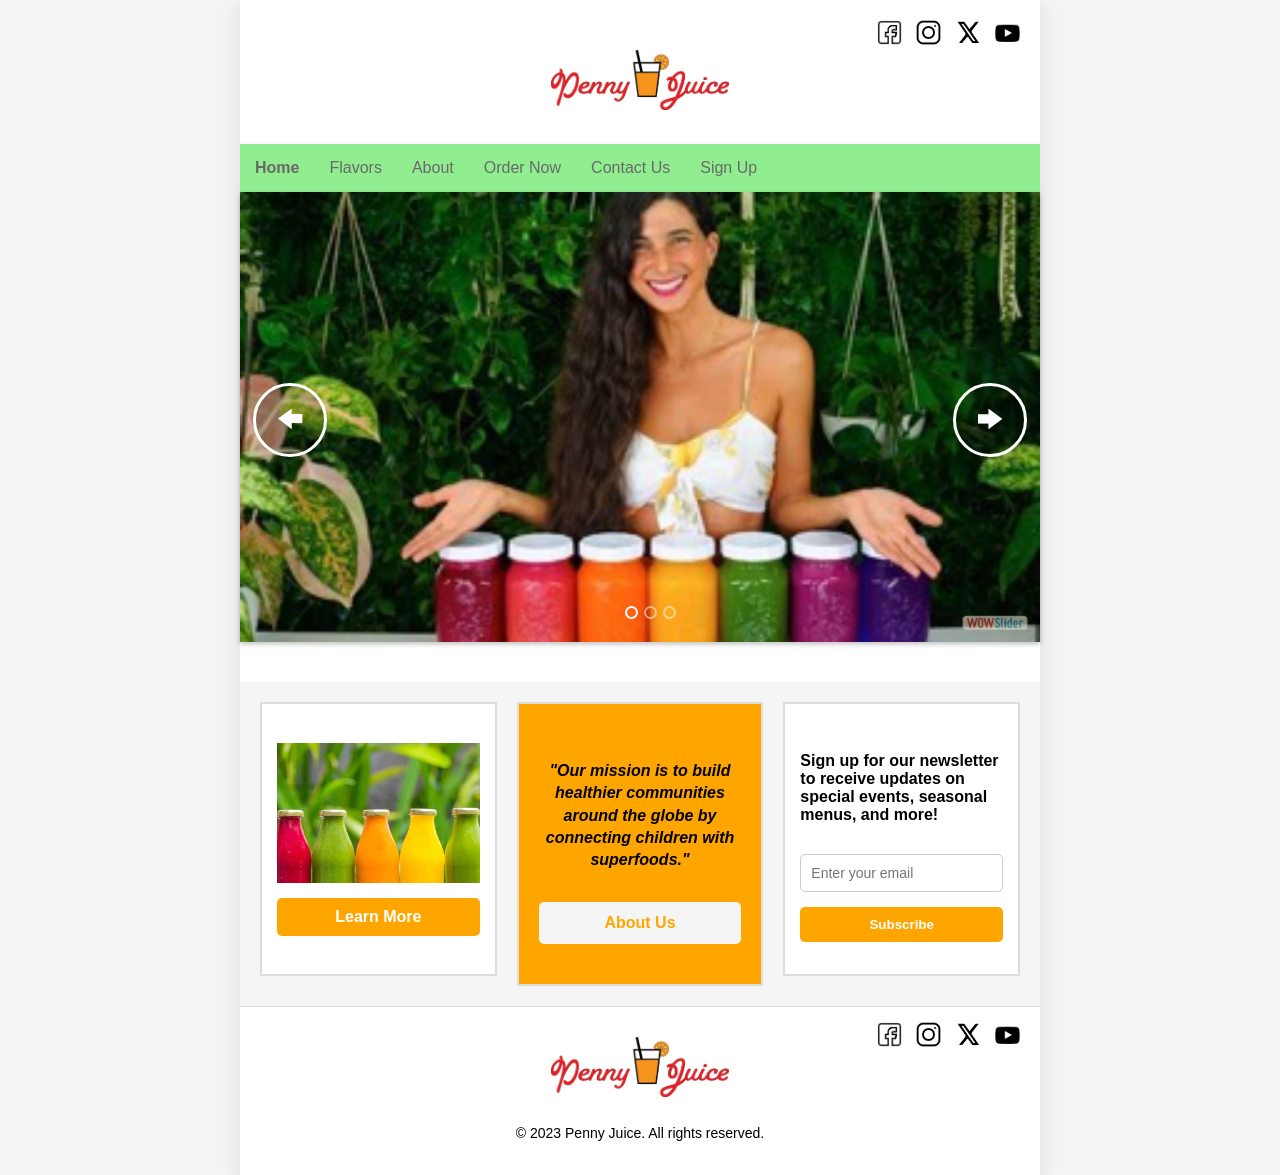
<file: index.html/index.html>
<!DOCTYPE html>
<html lang="en">

<head>
    <meta charset="UTF-8">
    <title>Penny Juice</title>
    <meta name="viewport" content="width=device-width, initial-scale=1.0">

    <!-- YOUR CSS -->
    <link rel="stylesheet" href="./CSS.css/mystyle.css">

    <!-- WOWSlider CSS -->
    <link rel="stylesheet" type="text/css" href="engine0/style.css">

    <!-- jQuery -->
    <script src="engine0/jquery.js"></script>
</head>

<body>

<div id="container">

    <div class="header">
        <img src="images/PennyJuice_Logo.jpg" class="logo">

        <div class="social-icons">
            <img src="images/social_media_icons/fb_icon.jpg">
            <img src="images/social_media_icons/ig_icon.jpg">
            <img src="images/social_media_icons/x_icon.jpg">
            <img src="images/social_media_icons/yt_icon.jpg">
        </div>
    </div>

    <div class="topnav">
        <ul>
            <li><a href="index.html"><b>Home</b></a></li>
            <li><a href="flavors.html">Flavors</a></li>
            <li><a href="about.html">About</a></li>
            <li><a href="ordernow.html">Order Now</a></li>
            <li><a href="contactus.html">Contact Us</a></li>
            <li><a href="signup.html">Sign Up</a></li>
        </ul>
    </div>

    <!-- WOW SLIDER -->
    <div id="wowslider-container0">
        <div class="ws_images">
            <ul>
                <li><img src="data0/images/employee_penny_juice_small.jpg"></li>
                <li><img src="data0/images/variousjuice_3_optimized_small.jpg"></li>
                <li><img src="data0/images/variousjuice_4_optimized_small.jpg"></li>
            </ul>
        </div>

        <div class="ws_bullets">
            <div>
                <a href="#"><span><img src="data0/tooltips/employee_penny_juice_small.jpg">1</span></a>
                <a href="#"><span><img src="data0/tooltips/variousjuice_3_optimized_small.jpg">2</span></a>
                <a href="#"><span><img src="data0/tooltips/variousjuice_4_optimized_small.jpg">3</span></a>
            </div>
        </div>

        <div class="ws_shadow"></div>
    </div>

    <!-- WOW SCRIPTS -->
    <script src="engine0/wowslider.js"></script>
    <script src="engine0/script.js"></script>

    <!-- CONTENT -->
    <div class="flex-container">

        <div class="flexitem">
            <img src="images/variousjuice_5_optimized.jpg">
            <a href="flavors.html" class="btn">Learn More</a>
        </div>

        <div class="flexitem mission-box">
            <p class="mission-text">
                "Our mission is to build healthier communities around the globe by connecting children with superfoods."
            </p>
            <a href="about.html" class="btn">About Us</a>
        </div>

        <div class="flexitem subscribe-box">
            <p class="subscribe-text">
                Sign up for our newsletter to receive updates on special events, seasonal menus, and more!
            </p>

            <input type="email" placeholder="Enter your email">
            <button class="btn">Subscribe</button>
        </div>

    </div>

    <div class="footer">
        <img src="images/PennyJuice_Logo.jpg" class="footer-logo">
        <p>&copy; 2023 Penny Juice. All rights reserved.</p>

        <div class="footer-socials">
            <img src="images/social_media_icons/fb_icon.jpg">
            <img src="images/social_media_icons/ig_icon.jpg">
            <img src="images/social_media_icons/x_icon.jpg">
            <img src="images/social_media_icons/yt_icon.jpg">
        </div>
    </div>

</div>

</body>
</html>
</file>
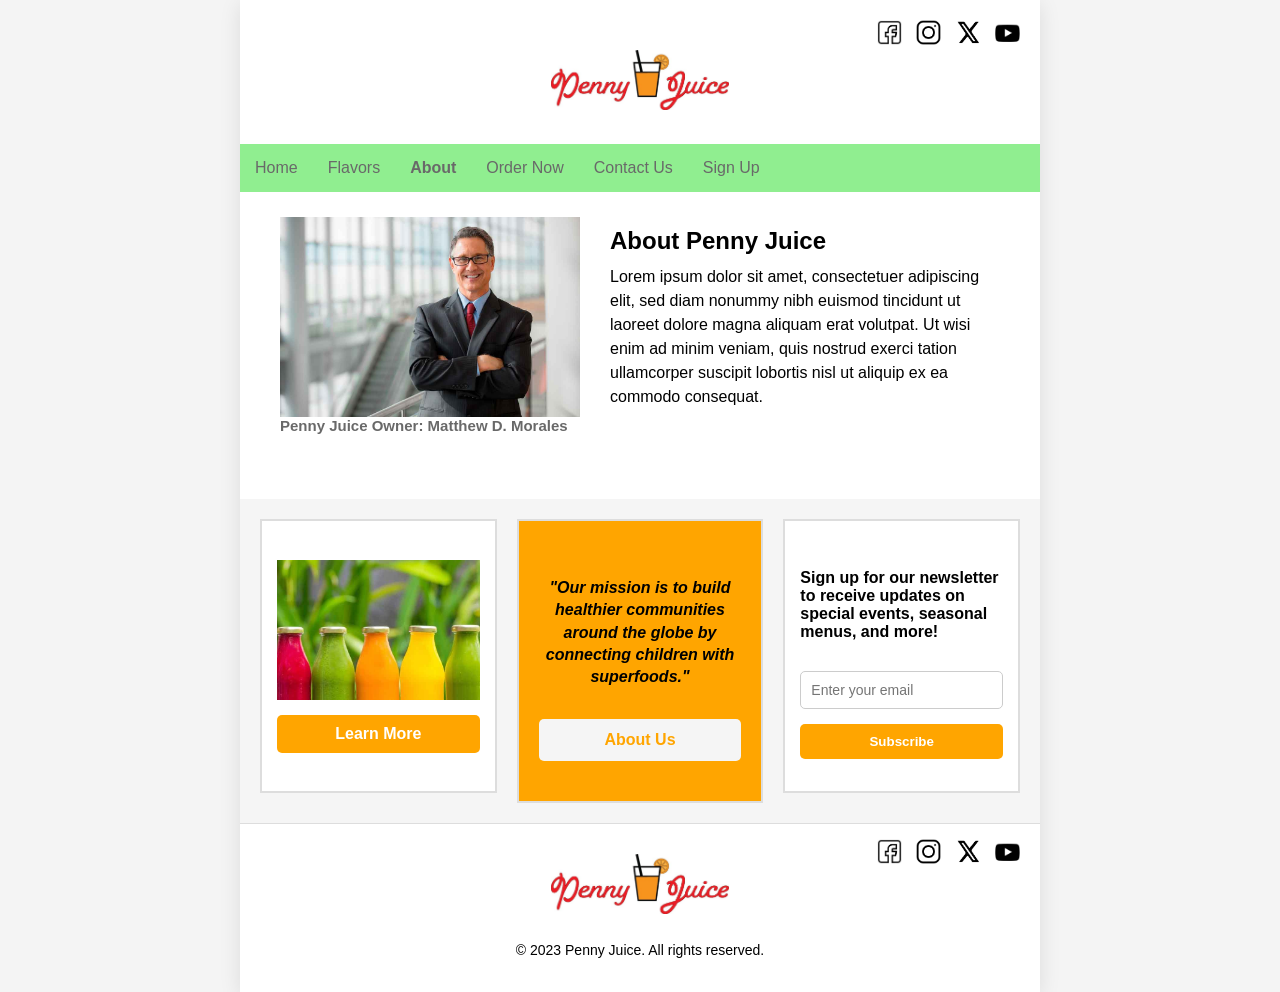
<file: index.html/about.html>
<!DOCTYPE html>
<html lang="en">

<head>
    <meta charset="UTF-8">
    <title>Penny Juice - Organic Lifestyle Website</title>
    <meta name="viewport" content="width=device-width, initial-scale=1.0">
    <link rel="stylesheet" href="./CSS.css/mystyle.css">
</head>

<body>

<div id="container">


    <div class="header">
        <img src="./images/PennyJuice_Logo.jpg" alt="Logo" class="logo">

        <div class="social-icons">
            <img src="./images/social_media_icons/fb_icon.jpg">
            <img src="./images/social_media_icons/ig_icon.jpg">
            <img src="./images/social_media_icons/x_icon.jpg">
            <img src="./images/social_media_icons/yt_icon.jpg">
        </div>
    </div>


    <div class="topnav">
        <ul>
            <li><a href="index.html">Home</a></li>
            <li><a href="flavors.html">Flavors</a></li>
            <li><a href="about.html"><b>About</b></a></li>
            <li><a href="ordernow.html">Order Now</a></li>
            <li><a href="contactus.html">Contact Us</a></li>
            <li><a href="signup.html">Sign Up</a></li>

        </ul>
    </div>


<div class="about-container">
<div class="about-image">
    <img src="./images/ceo_penny_juice_optimized.jpg" alt="About Me" width="200" height="228"> <h3>Penny Juice Owner: Matthew D. Morales</h3>
</div>

    <div class="about-text">
        <h2>About Penny Juice</h2>
        <p>Lorem ipsum dolor sit amet, consectetuer adipiscing elit, sed diam nonummy nibh euismod tincidunt ut laoreet dolore magna aliquam erat volutpat.
            Ut wisi enim ad minim veniam, quis nostrud exerci tation ullamcorper suscipit lobortis nisl ut aliquip ex ea commodo consequat.
            </p>
    </div>

</div>

<div class="flex-container">

        <div class="flexitem">
            <img src="./images/variousjuice_5_optimized.jpg">
            <a href="flavors.html" class="btn">Learn More</a>
        </div>

        <div class="flexitem mission-box">
            <p class="mission-text">
                "Our mission is to build healthier communities around the globe by connecting children with superfoods."
            </p>
            <a href="about.html" class="btn">About Us</a>
        </div>

        <div class="flexitem subscribe-box">
            <p class="subscribe-text">
                Sign up for our newsletter to receive updates on special events, seasonal menus, and more!
            </p>

            <input type="email" placeholder="Enter your email">
            <button class="btn">Subscribe</button>
        </div>

    </div>


    <div class="footer">

        <img src="./images/PennyJuice_Logo.jpg" class="footer-logo">

        <p>&copy; 2023 Penny Juice. All rights reserved.</p>

        <div class="footer-socials">
            <img src="./images/social_media_icons/fb_icon.jpg">
            <img src="./images/social_media_icons/ig_icon.jpg">
            <img src="./images/social_media_icons/x_icon.jpg">
            <img src="./images/social_media_icons/yt_icon.jpg">
        </div>

    </div>

</div>
</file>
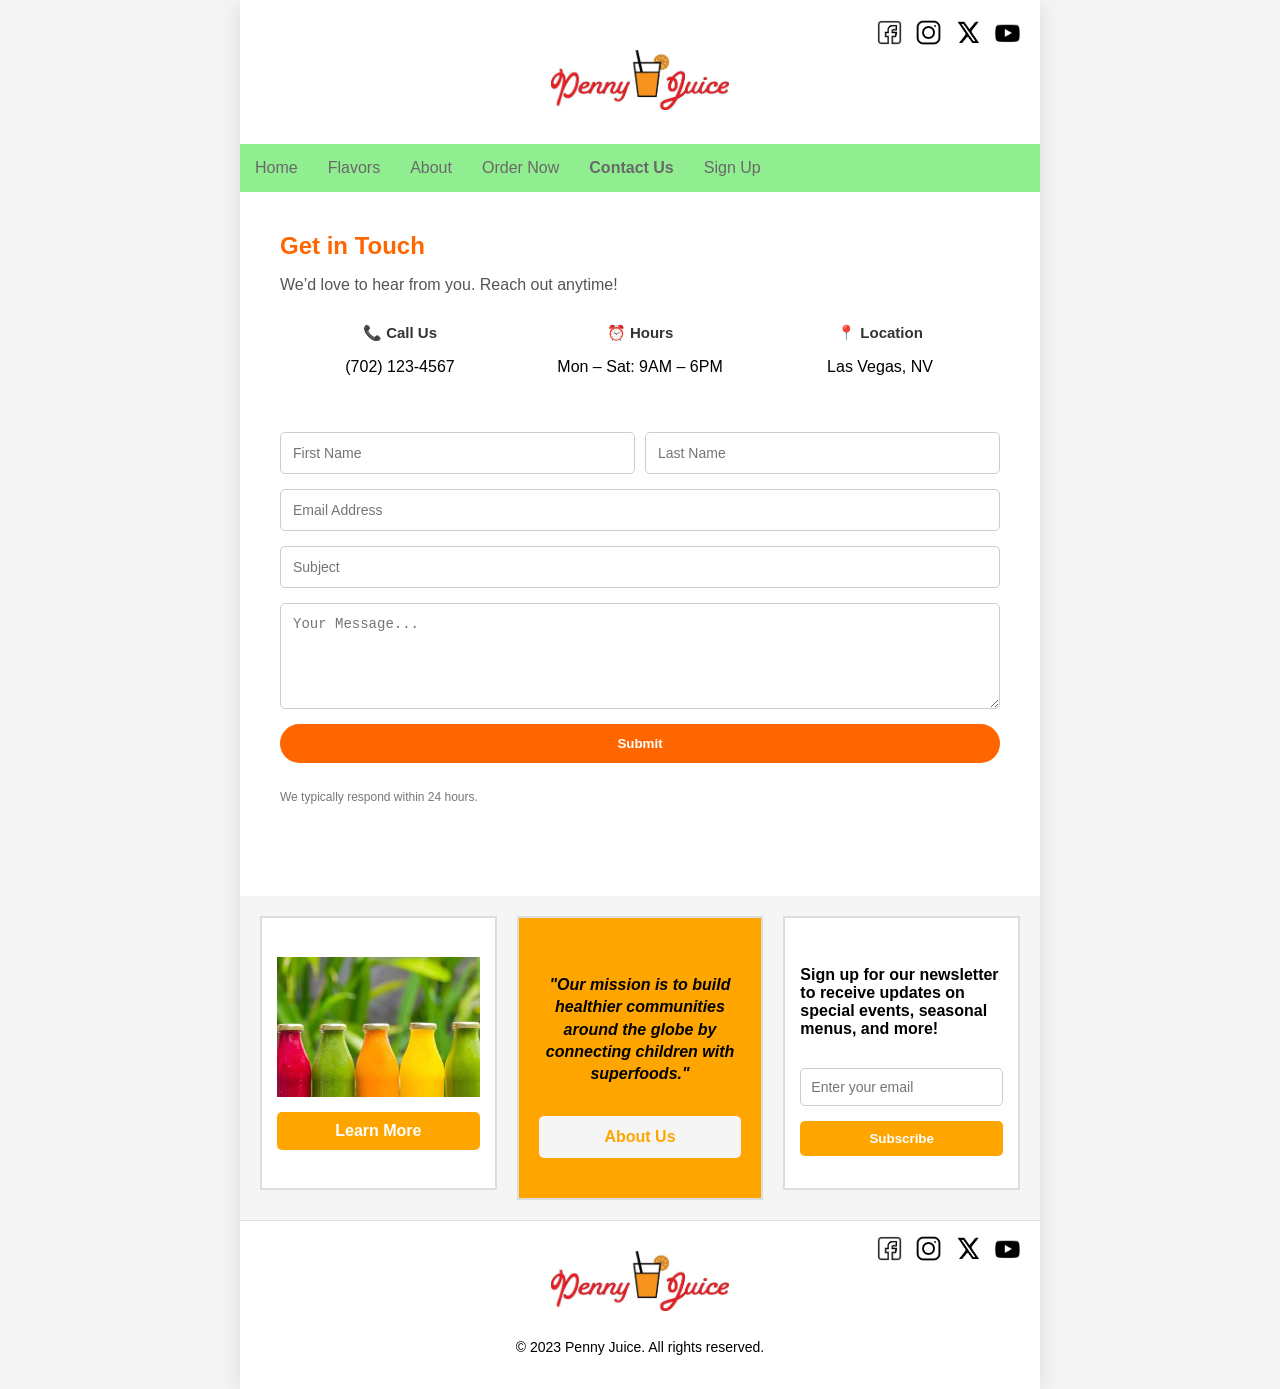
<file: index.html/contactus.html>
<!DOCTYPE html>
<html lang="en">

<head>
    <meta charset="UTF-8">
    <title>Penny Juice - Organic Lifestyle Website</title>
    <meta name="viewport" content="width=device-width, initial-scale=1.0">
    <link rel="stylesheet" href="./CSS.css/mystyle.css">
</head>

<body>

<div id="container">


    <div class="header">
        <img src="./images/PennyJuice_Logo.jpg" alt="Logo" class="logo">

        <div class="social-icons">
            <img src="./images/social_media_icons/fb_icon.jpg">
            <img src="./images/social_media_icons/ig_icon.jpg">
            <img src="./images/social_media_icons/x_icon.jpg">
            <img src="./images/social_media_icons/yt_icon.jpg">
        </div>
    </div>


    <div class="topnav">
        <ul>
            <li><a href="index.html">Home</a></li>
            <li><a href="flavors.html">Flavors</a></li>
            <li><a href="about.html">About</a></li>
            <li><a href="ordernow.html">Order Now</a></li>
            <li><a href="contactus.html"><b>Contact Us</b></a></li>
            <li><a href="signup.html">Sign Up</a></li>

        </ul>
    </div>

<section class="contact-container">

  <h1>Get in Touch</h1>
  <p class="subtitle">We’d love to hear from you. Reach out anytime!</p>

  <div class="contact-info">
    <div>
      <h3>📞 Call Us</h3>
      <p>(702) 123-4567</p>
    </div>

    <div>
      <h3>⏰ Hours</h3>
      <p>Mon – Sat: 9AM – 6PM</p>
    </div>

    <div>
      <h3>📍 Location</h3>
      <p>Las Vegas, NV</p>
    </div>
  </div>

  <form class="contact-form">
    
    <div class="form-row">
      <input type="text" placeholder="First Name" required>
      <input type="text" placeholder="Last Name" required>
    </div>

    <input type="email" placeholder="Email Address" required>

    <input type="text" placeholder="Subject" required>

    <textarea placeholder="Your Message..." rows="5" required></textarea>

    <button type="submit">Submit</button>

    <p class="response-time">We typically respond within 24 hours.</p>

  </form>

</section>



    <div class="flex-container">

        <div class="flexitem">
            <img src="./images/variousjuice_5_optimized.jpg">
            <a href="flavors.html" class="btn">Learn More</a>
        </div>

        <div class="flexitem mission-box">
            <p class="mission-text">
                "Our mission is to build healthier communities around the globe by connecting children with superfoods."
            </p>
            <a href="about.html" class="btn">About Us</a>
        </div>

        <div class="flexitem subscribe-box">
            <p class="subscribe-text">
                Sign up for our newsletter to receive updates on special events, seasonal menus, and more!
            </p>

            <input type="email" placeholder="Enter your email">
            <button class="btn">Subscribe</button>
        </div>

    </div>


    <div class="footer">

        <img src="./images/PennyJuice_Logo.jpg" class="footer-logo">

        <p>&copy; 2023 Penny Juice. All rights reserved.</p>

        <div class="footer-socials">
            <img src="./images/social_media_icons/fb_icon.jpg">
            <img src="./images/social_media_icons/ig_icon.jpg">
            <img src="./images/social_media_icons/x_icon.jpg">
            <img src="./images/social_media_icons/yt_icon.jpg">
        </div>

    </div>

</div>
</file>
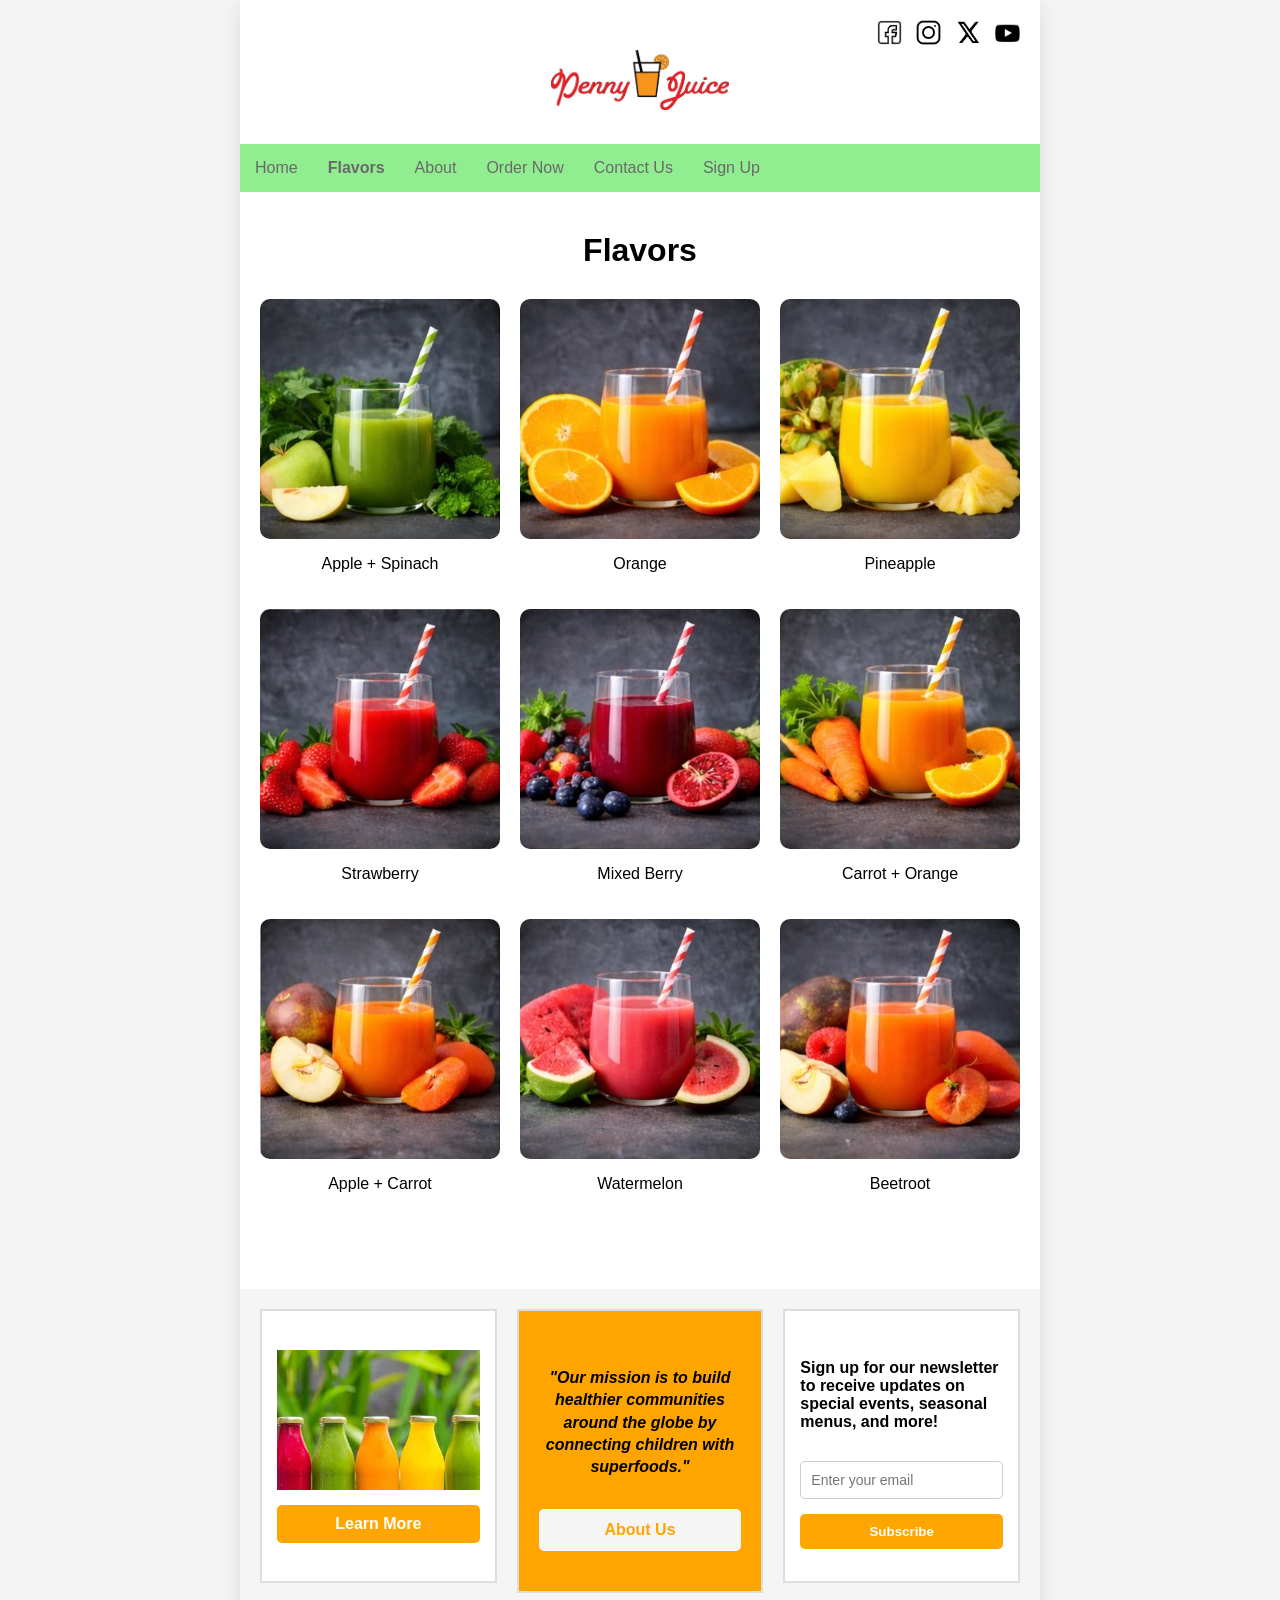
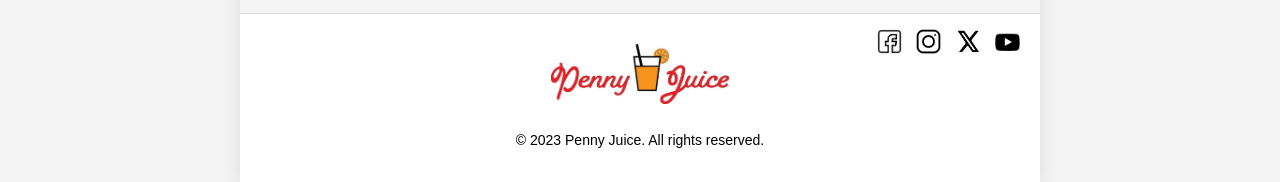
<file: index.html/flavors.html>
<!DOCTYPE html>
<html lang="en">

<head>
    <meta charset="UTF-8">
    <title>Penny Juice - Organic Lifestyle Website</title>
    <meta name="viewport" content="width=device-width, initial-scale=1.0">
    <link rel="stylesheet" href="./CSS.css/mystyle.css">
</head>

<body>

<div id="container">


    <div class="header">
        <img src="./images/PennyJuice_Logo.jpg" alt="Logo" class="logo">

        <div class="social-icons">
            <img src="./images/social_media_icons/fb_icon.jpg">
            <img src="./images/social_media_icons/ig_icon.jpg">
            <img src="./images/social_media_icons/x_icon.jpg">
            <img src="./images/social_media_icons/yt_icon.jpg">
        </div>
    </div>


    <div class="topnav">
        <ul>
            <li><a href="index.html">Home</a></li>
            <li><a href="flavors.html"><b>Flavors</b></a></li>
            <li><a href="about.html">About</a></li>
            <li><a href="ordernow.html">Order Now</a></li>
            <li><a href="contactus.html">Contact Us</a></li>
            <li><a href="signup.html">Sign Up</a></li>

        </ul>
    </div>


    <section class="flavors-section">
        <h2 class="section-title">Flavors</h2>

        <div class="flavors-grid">

            <div class="flavor-card">
                <img src="./images/Apple_Spinach_Juice.jpeg">
                <p>Apple + Spinach</p>
            </div>

            <div class="flavor-card">
                <img src="./images/Orange_Juice.jpeg">
                <p>Orange</p>
            </div>

            <div class="flavor-card">
                <img src="./images/Pineapple_Juice.jpeg">
                <p>Pineapple</p>
            </div>

            <div class="flavor-card">
                <img src="./images/Strawberry_Juice.jpeg">
                <p>Strawberry</p>
            </div>

            <div class="flavor-card">
                <img src="./images/Mixed_Berry_Juice.jpeg">
                <p>Mixed Berry</p>
            </div>

            <div class="flavor-card">
                <img src="./images/Carrot_Orange_Juice.jpeg">
                <p>Carrot + Orange</p>
            </div>

            <div class="flavor-card">
                <img src="./images/Apple_Carrot_Juice.jpeg">
                <p>Apple + Carrot</p>
            </div>

            <div class="flavor-card">
                <img src="./images/Watermelon_Juice.jpeg">
                <p>Watermelon</p>
            </div>

            <div class="flavor-card">
                <img src="./images/Apple_Berry_Beat_Juice.jpeg">
                <p>Beetroot</p>
            </div>

        </div>
    </section>


    <div class="flex-container">

        <div class="flexitem">
            <img src="./images/variousjuice_5_optimized.jpg">
            <a href="flavors.html" class="btn">Learn More</a>
        </div>

        <div class="flexitem mission-box">
            <p class="mission-text">
                "Our mission is to build healthier communities around the globe by connecting children with superfoods."
            </p>
            <a href="about.html" class="btn">About Us</a>
        </div>

        <div class="flexitem subscribe-box">
            <p class="subscribe-text">
                Sign up for our newsletter to receive updates on special events, seasonal menus, and more!
            </p>

            <input type="email" placeholder="Enter your email">
            <button class="btn">Subscribe</button>
        </div>

    </div>


    <div class="footer">

        <img src="./images/PennyJuice_Logo.jpg" class="footer-logo">

        <p>&copy; 2023 Penny Juice. All rights reserved.</p>

        <div class="footer-socials">
            <img src="./images/social_media_icons/fb_icon.jpg">
            <img src="./images/social_media_icons/ig_icon.jpg">
            <img src="./images/social_media_icons/x_icon.jpg">
            <img src="./images/social_media_icons/yt_icon.jpg">
        </div>

    </div>

</div>
</file>
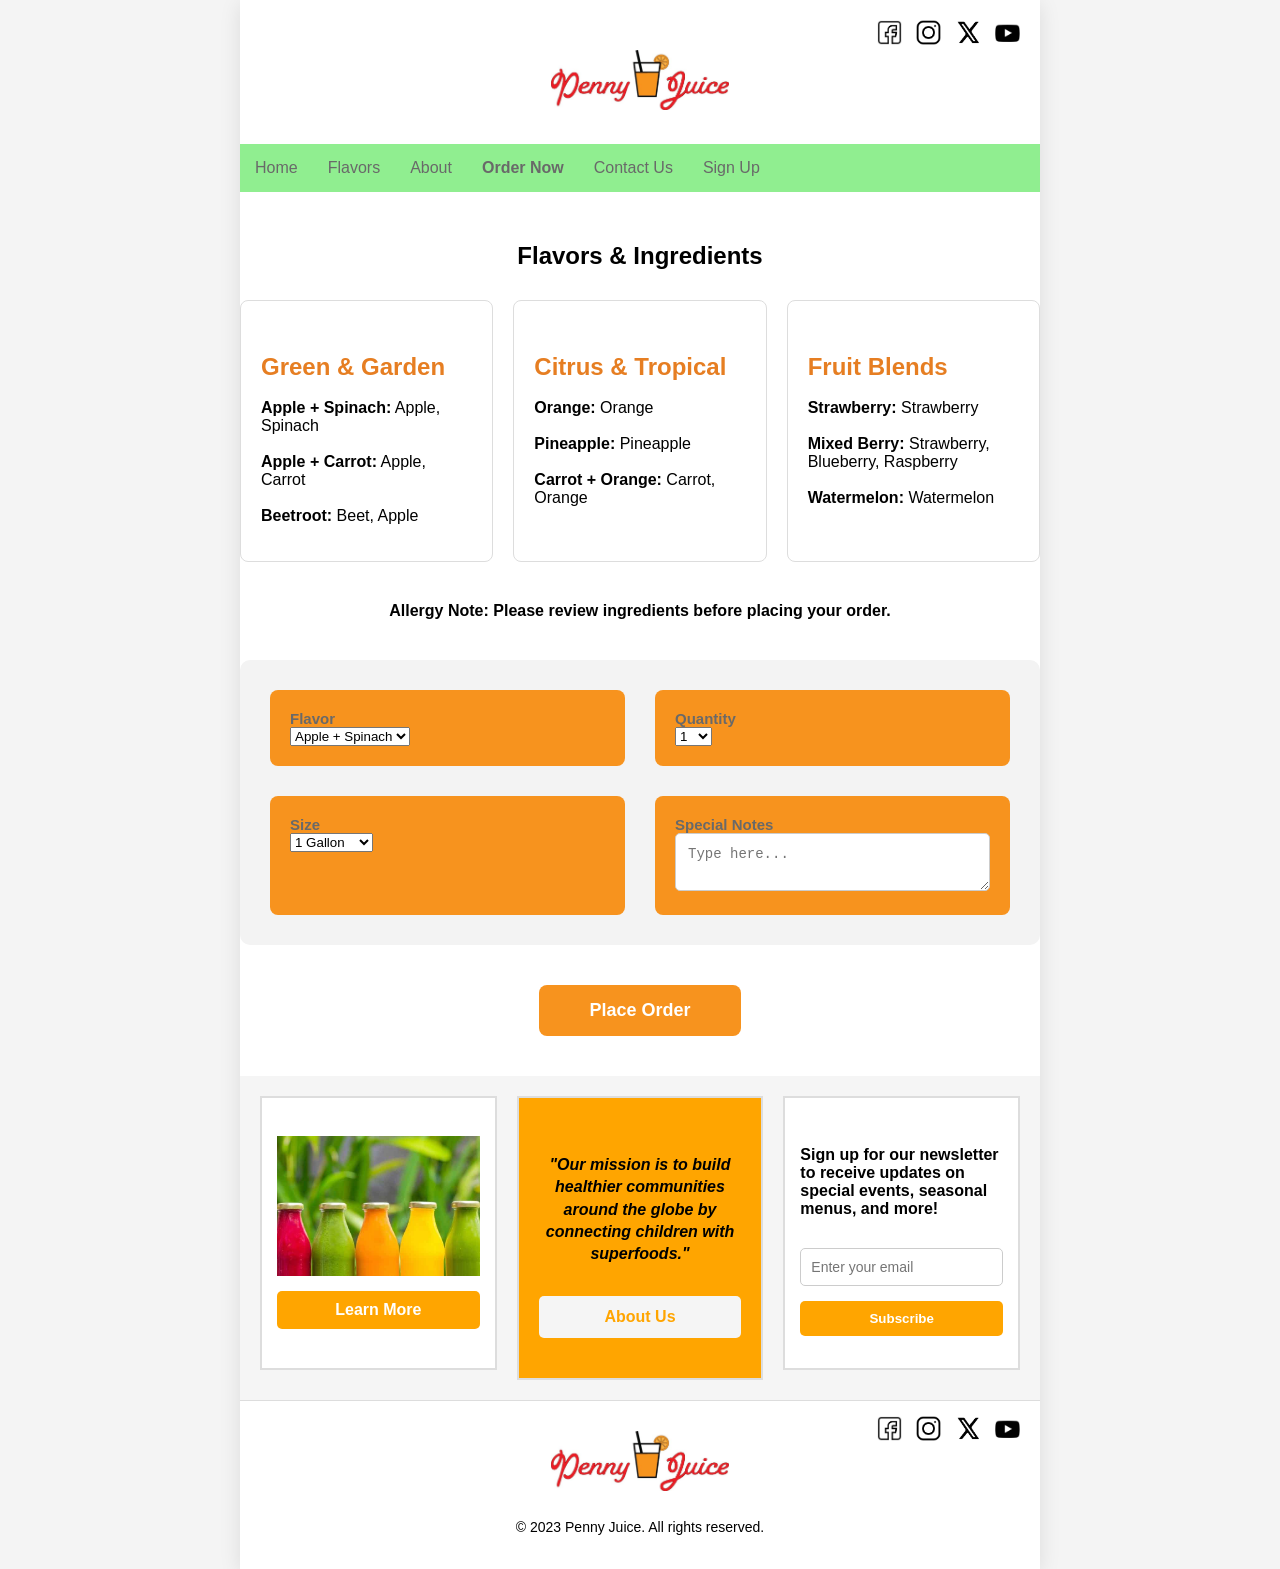
<file: index.html/ordernow.html>
<!DOCTYPE html>
<html lang="en">

<head>
    <meta charset="UTF-8">
    <title>Penny Juice - Organic Lifestyle Website</title>
    <meta name="viewport" content="width=device-width, initial-scale=1.0">
    <link rel="stylesheet" href="./CSS.css/mystyle.css">
</head>

<body>

<div id="container">


    <div class="header">
        <img src="./images/PennyJuice_Logo.jpg" alt="Logo" class="logo">

        <div class="social-icons">
            <img src="./images/social_media_icons/fb_icon.jpg">
            <img src="./images/social_media_icons/ig_icon.jpg">
            <img src="./images/social_media_icons/x_icon.jpg">
            <img src="./images/social_media_icons/yt_icon.jpg">
        </div>
    </div>


    <div class="topnav">
        <ul>
            <li><a href="index.html">Home</a></li>
            <li><a href="flavors.html">Flavors</a></li>
            <li><a href="about.html">About</a></li>
            <li><a href="ordernow.html"><b>Order Now</b></a></li>
            <li><a href="contactus.html">Contact Us</a></li>
            <li><a href="signup.html">Sign Up</a></li>
        </ul>
    </div>

<section class="ingredients">
    <h2>Flavors & Ingredients</h2>

    <div class="ingredient-grid">

    <div class="ingredient-card">
        <h4>Green & Garden</h4>

            <p>
                <strong>Apple + Spinach:</strong> Apple, Spinach<br><br>

                <strong>Apple + Carrot:</strong> Apple, Carrot<br><br>

                <strong>Beetroot:</strong> Beet, Apple
           </p>

    </div>


<div class="ingredient-card">
        <h4>Citrus & Tropical</h4>

            <p>
                <strong>Orange:</strong> Orange<br><br>
                <strong>Pineapple:</strong> Pineapple<br><br>
                <strong>Carrot + Orange:</strong> Carrot, Orange
            </p>

        </div>


<div class="ingredient-card">
        <h4>Fruit Blends</h4>

            <p>
                <strong>Strawberry:</strong> Strawberry<br><br>
                <strong>Mixed Berry:</strong> Strawberry, Blueberry, Raspberry<br><br>
                <strong>Watermelon:</strong> Watermelon
            </p>

            </div>

</div>
    <p class="allergy-note">
        <strong>Allergy Note:</strong> Please review ingredients before placing your order.
    </p>

    </section>


<section class="order-container">

<div class="order-box">
    <h3>Flavor</h3>
    <select>
      <option>Apple + Spinach</option>
      <option>Orange</option>
      <option>Pineapple</option>
      <option>Strawberry</option>
      <option>Mixed Berry</option>
      <option>Carrot + Orange</option>
      <option>Apple + Carrot</option>
      <option>Watermelon</option>
      <option>Beetroot</option>
    </select>
  </div>

<div class="order-box">
    <h3>Quantity</h3>
    <select>
      <option>1</option>
      <option>2</option>
      <option>3</option>
      <option>4</option>
      <option>5</option>
      <option>6</option>
      <option>7</option>
      <option>8</option>
      <option>9</option>
      <option>10</option>
      <option>11</option>
      <option>12</option>
        <option>13</option>
        <option>14</option>
        <option>15</option>
        <option>16</option>
        <option>17</option>
        <option>18</option>
        <option>19</option>
        <option>20</option>
    </select>
  </div>

  <div class="order-box">
    <h3>Size</h3>
    <select>
      <option>1 Gallon</option>
      <option>1/2 Gallon</option>
      <option>1/4 Gallon</option>
    </select>
  </div>

  <div class="order-box">
    <h3>Special Notes</h3>
    <textarea placeholder="Type here..."></textarea>
  </div>

</section>



<button class="order-btn">Place Order</button>


    <div class="flex-container">

        <div class="flexitem">
            <img src="./images/variousjuice_5_optimized.jpg">
            <a href="flavors.html" class="btn">Learn More</a>
        </div>

        <div class="flexitem mission-box">
            <p class="mission-text">
                "Our mission is to build healthier communities around the globe by connecting children with superfoods."
            </p>
            <a href="about.html" class="btn">About Us</a>
        </div>

        <div class="flexitem subscribe-box">
            <p class="subscribe-text">
                Sign up for our newsletter to receive updates on special events, seasonal menus, and more!
            </p>

            <input type="email" placeholder="Enter your email">
            <button class="btn">Subscribe</button>
        </div>

    </div>


    <div class="footer">

        <img src="./images/PennyJuice_Logo.jpg" class="footer-logo">

        <p>&copy; 2023 Penny Juice. All rights reserved.</p>

        <div class="footer-socials">
            <img src="./images/social_media_icons/fb_icon.jpg">
            <img src="./images/social_media_icons/ig_icon.jpg">
            <img src="./images/social_media_icons/x_icon.jpg">
            <img src="./images/social_media_icons/yt_icon.jpg">
        </div>

    </div>

</div>
</file>
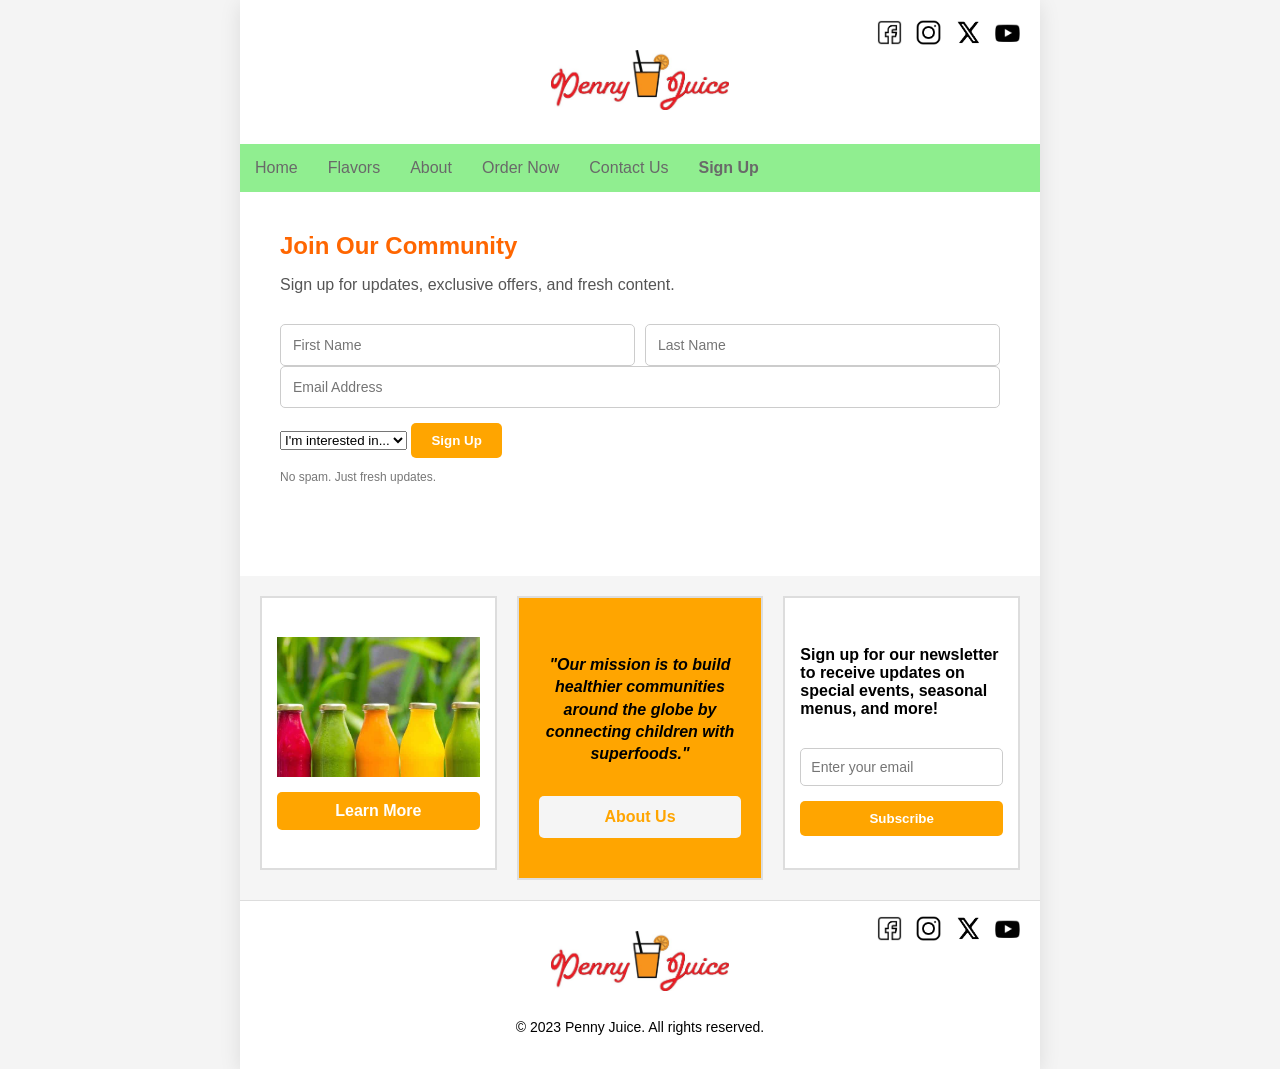
<file: index.html/signup.html>
<!DOCTYPE html>
<html lang="en">

<head>
    <meta charset="UTF-8">
    <title>Penny Juice - Organic Lifestyle Website</title>
    <meta name="viewport" content="width=device-width, initial-scale=1.0">
    <link rel="stylesheet" href="./CSS.css/mystyle.css">
</head>

<body>

<div id="container">


    <div class="header">
        <img src="./images/PennyJuice_Logo.jpg" alt="Logo" class="logo">

        <div class="social-icons">
            <img src="./images/social_media_icons/fb_icon.jpg">
            <img src="./images/social_media_icons/ig_icon.jpg">
            <img src="./images/social_media_icons/x_icon.jpg">
            <img src="./images/social_media_icons/yt_icon.jpg">
        </div>
    </div>


    <div class="topnav">
        <ul>
            <li><a href="index.html">Home</a></li>
            <li><a href="flavors.html">Flavors</a></li>
            <li><a href="about.html">About</a></li>
            <li><a href="ordernow.html">Order Now</a></li>
            <li><a href="contactus.html">Contact Us</a></li>
            <li><a href="signup.html"><b>Sign Up</b></a></li>
        </ul>
    </div>

<section class="contact-container">

  <h1>Join Our Community</h1>
  <p class="subtitle">Sign up for updates, exclusive offers, and fresh content.</p>

  <form class="signup-form">

    <div class="form-row">
      <input type="text" placeholder="First Name" required>
      <input type="text" placeholder="Last Name" required>
    </div>

    <input type="email" placeholder="Email Address" required>

    <select>
      <option>I'm interested in...</option>
      <option>New Flavors</option>
      <option>Special Offers</option>
      <option>Events</option>
    </select>

    <button class="btn" type="submit">Sign Up</button>

    <p class="response-time">No spam. Just fresh updates.</p>

  </form>

</section>



    <div class="flex-container">

        <div class="flexitem">
            <img src="./images/variousjuice_5_optimized.jpg">
            <a href="flavors.html" class="btn">Learn More</a>
        </div>

        <div class="flexitem mission-box">
            <p class="mission-text">
                "Our mission is to build healthier communities around the globe by connecting children with superfoods."
            </p>
            <a href="about.html" class="btn">About Us</a>
        </div>

        <div class="flexitem subscribe-box">
            <p class="subscribe-text">
                Sign up for our newsletter to receive updates on special events, seasonal menus, and more!
            </p>

            <input type="email" placeholder="Enter your email">
            <button class="btn">Subscribe</button>
        </div>

    </div>


    <div class="footer">

        <img src="./images/PennyJuice_Logo.jpg" class="footer-logo">

        <p>&copy; 2023 Penny Juice. All rights reserved.</p>

        <div class="footer-socials">
            <img src="./images/social_media_icons/fb_icon.jpg">
            <img src="./images/social_media_icons/ig_icon.jpg">
            <img src="./images/social_media_icons/x_icon.jpg">
            <img src="./images/social_media_icons/yt_icon.jpg">
        </div>

    </div>

</div>
</file>
<file: index.html/CSS.css/mystyle.css>
@charset "utf-8";

body {
    background: blue;
}

.header {
    position: relative;
    text-align: center;
}

.social-icons {
    position: absolute;
    top: 20px;
    right: 20px;
}

.social-icons img {
    width: 25px;
    margin-left: 10px;
    cursor: pointer;
}

body {
    background-color: #f4f4f4;
    background-size: cover;
    font-family: Helvetica, sans-serif;
    margin: 0;}

    .logo {
    height: 60px;
    margin: 0 auto 10px auto;
    margin-top: 30px;
    padding: 20px;
}

a{
   text-decoration: none;
   color: orange;
}

h1, h2, h3 {
    margin: 0;
}

h3 {
   font-size: 15px;
   color: dimgray;
   padding: 0
}

#container {
    background-color: white;
    width: 800px;
    margin: 0 auto;
    box-shadow: 0 4px 20px rgba(0,0,0,0.1);
}

.content {
    padding: 0;
}

.topnav {
    background-color: lightgreen;
}

.topnav ul {
    margin: 0;
    padding: 0;
}

.topnav ul::after {
    content: "";
    display: block;
    clear: both;
}
.topnav li {
    list-style: none;
    float: left;
}

.topnav a {
    display: block;
    color: dimgray;
    text-align: center;
    padding: 15px 15px;
    text-decoration: none;
}

.topnav a:hover {
    background-color: lightblue;
}

.dropdown {
    position: relative;
}

.dropdown-content {
    display: none;
    position: absolute;
    background-color: lightgray;
    min-width: 160px;
    top: 100%;
    left: 0;
    z-index: 10;
}

.dropdown-content a {
    display: block;
    padding: 12px;
}

.dropdown:hover .dropdown-content {
    display: block;
}

.slider img {
  position: absolute;
  top: 0px;
  left: 0;
  width: 100%;
  height: 300px;
  object-fit: cover;
  opacity: 0;
  animation: fade 12s infinite;
} 

.slider {
  position: relative;
  height: 300px;
  overflow: hidden;
  z-index: 1;
}

.flex-container,
.footer {
  position: relative;
  z-index: 2;
}

@keyframes fade {
  0% { opacity: 0; }
  5% { opacity: 1; }
  30% { opacity: 1; }
  35% { opacity: 0; }
  100% { opacity: 0; }
}

.slider img:nth-child(1) { animation-delay: 0s; }
.slider img:nth-child(2) { animation-delay: 4s; }
.slider img:nth-child(3) { animation-delay: 8s; }

.flex-container {
    display: flex;
    justify-content: space-between;
    gap: 20px;
    background-color: whitesmoke;
    padding: 20px;
    margin-top: 40px;
}

.flexitem img {
    width: 100%;
    height: 140px;
    object-fit: cover;
}

.flexitem {
    width: 32%;
    height: 240px;
    background-color: white;
    border: 2px solid #ddd;
    padding: 15px;
    text-align: center;
    display: flex;
    flex-direction: column;
    justify-content: center;
}

.about-container {
    display: flex;
    align-items: center;
    gap: 30px;
    padding: 25px 40px;
}

.about-image {
    flex: 0 0 300px; 
}

.about-image img {
    width: 100%;
    height: auto;
    display: block;
}

.about-text p {
    margin-top: 10px;
    line-height: 1.5;
}

.container {
    width: 100%;
    max-width: 800px;
    margin: 0 auto;
    padding: 20px;
}

.flavors-section {
    text-align: center;
    padding: 40px 20px;
}

.section-title {
    font-size: 2rem;
    margin-bottom: 30px;
}

.flavors-grid {
    display: grid;
    grid-template-columns: repeat(3, 1fr);
    gap: 20px;
}

.flavor-card {
    text-align: center;
}

.flavor-card img {
    width: 100%;
    aspect-ratio: 1 / 1;
    object-fit: cover;
    display: block;
    border-radius: 10px;
    transition: transform 0.3s ease;
}

.flavor-card:hover img {
    transform: scale(1.05);
}
.btn {
    display: inline-block;
    margin-top: 15px;
    padding: 10px 20px;
    background-color: orange;
    color: white;
    font-weight: bold;
    border-radius: 5px;
    text-align: center;
}

.btn:hover {
    background-color: darkorange;
}


.order-container {
    display:grid;
    grid-template-columns:1fr 1fr;
    gap:30px;
    max-width:900px;
    margin:40px auto;
    padding:30px;
    background:#f3f3f3;
    border-radius:10px;
    margin-top: 40px;
}

.order-form {
  display: grid;
  grid-template-columns: 1fr 1fr;
  gap: 25px;
}

.order-box{
  background-color: #f7931e;
  padding: 20px;
  border-radius: 8px;
}

.form-box {
  background-color: #f7931e;
  padding: 20px;
  border-radius: 8px;
}

.form-box label {
  display: block;
  font-weight: bold;
  margin-bottom: 10px;
}

.form-box select,
.form-box input,
.form-box textarea {
  width: 100%;
  padding: 10px;
  border: none;
  border-radius: 5px;
}

.order-btn {
  grid-column: span 2;
  padding: 15px;
  background-color: #f7931e;
  border: none;
  border-radius: 8px;
  font-size: 18px;
  cursor: pointer;
}

.order-btn {
    display:block;
    margin:30px auto;
    padding:15px 50px;
    font-weight:bold;
}

.ingredients {
  margin-top: 50px;
}

.ingredient-grid {
    margin-bottom: 50px;
}

.ingredients h2 {
    text-align: center;
    margin-bottom: 30px;
}

.ingredient-card {
    background: white;
    padding: 20px;
    border:1px solid #ddd;
    border-radius: 8px;
}

 .ingredient-card h4{
    font-size:24px;
    font-weight:bold;
    color:#e67e22;
    margin-bottom:18px;
}


.ingredient-grid {
    display: grid;
    grid-template-columns: repeat(3,1fr);
    gap: 20px;
    margin-top: 30px;
    margin-bottom: 40px;
}

.allergy-note{
    text-align:center;
    margin-top:30px;
    font-weight:bold;
    margin-bottom:40px;
}



.contact-container {
  background: white;
  max-width: 800px;
  margin: 0 auto;
  padding: 40px;
  border-radius: 10px;
}

.contact-container h1 {
  color: #ff6600;
}

.subtitle {
  margin-bottom: 30px;
  color: #555;
}

.contact-info {
  display: flex;
  justify-content: space-between;
  margin-bottom: 40px;
  text-align: center;
}

.contact-info div {
  flex: 1;
}

.contact-info h3 {
  margin-bottom: 5px;
  color: #333;
}

.contact-form {
  display: flex;
  flex-direction: column;
  gap: 15px;
}

.form-row {
  display: flex;
  gap: 10px;
}

.form-row input {
  flex: 1;
}

input, textarea {
  padding: 12px;
  border: 1px solid #ccc;
  border-radius: 5px;
  font-size: 14px;
   width: 100%;
  box-sizing: border-box;
}


input:focus, textarea:focus {
  outline: none;
  border-color: #ff6600;
}

button {
  background: #ff6600;
  color: white;
  padding: 12px;
  border: none;
  border-radius: 20px;
  cursor: pointer;
  font-weight: bold;
}

button:hover {
  background: #e65c00;
}

.response-time {
  font-size: 12px;
  color: #777;
}



.mission-box {
    background-color: orange;
    color: black;
    font-weight: bold;
    text-align: center;
    padding: 20px;
    line-height: 1.4;
}

.mission-text {
    font-style: italic;
    margin-bottom: 15px;
}

.mission-box .btn {
    background-color: whitesmoke;
    color: orange;
}

.mission-box .btn:hover {
    background-color: #333;
}

.subscribe-box {
    background-color: white;
    text-align: left;
}

.subscribe-box .btn{
    border: none;
}

.subscribe-text {
    color: black;
    font-weight: bold;
    margin-bottom: 10px;
}

.subscribe-box input {
    width: 100%;
    padding: 10px;
    box-sizing: border-box;
    margin-top: 20px;
}

.footer {
    position: relative;
    padding: 20px;
    border-top: 1px solid #ddd;
    text-align: center;
}

.footer p {
    text-align: center;
    font-size: 14px;
}

.footer-logo {
     height: 60px;
    margin: 0 auto 10px auto;
    margin-top: 10px;
    padding: 0px;
}

.footer {
    position: relative;
}

.footer-socials {
    position: absolute;
    right: 20px;
    top: 15px;
}

.footer-socials img {
    width: 25px;
    margin-left: 10px;
}
</file>
<file: index.html/engine0/style.css>
/*
 *	generated by WOW Slider 9.0
 *	template Epsilon
 */
@import url(https://fonts.googleapis.com/css?family=Roboto&subset=latin,cyrillic-ext,latin-ext,cyrillic,greek-ext,greek,vietnamese);
@font-face {
  font-family: 'ws-ctrl-mfglabs';
  src: url('ws-ctrl-mfglabs.eot');
  src: url('ws-ctrl-mfglabs.eot#iefix') format('embedded-opentype'),
       url('ws-ctrl-mfglabs.svg#ws-ctrl-mfglabs') format('svg');
  font-weight: normal;
  font-style: normal;
}
@font-face {
  font-family: 'ws-ctrl-mfglabs';
  src: url('[data-uri]') format('woff'),
   	url('[data-uri]') format('truetype');
}
#wowslider-container0 { 
	display: table;
	zoom: 1; 
	position: relative;
	width: 100%;
	max-width: 960px;
	max-height:540px;
	margin:0px auto 0px;
	z-index:90;
	text-align:left; /* reset align=center */
	font-size: 10px;
	text-shadow: none; /* fix some user styles */

	/* reset box-sizing (to boostrap friendly) */
	-webkit-box-sizing: content-box;
	-moz-box-sizing: content-box;
	box-sizing: content-box; 
}
* html #wowslider-container0{ width:960px }
#wowslider-container0 .ws_images ul{
	position:relative;
	width: 10000%; 
	height:100%;
	left:0;
	list-style:none;
	margin:0;
	padding:0;
	border-spacing:0;
	overflow: visible;
	/*table-layout:fixed;*/
}
#wowslider-container0 .ws_images ul li{
	position: relative;
	width:1%;
	height:100%;
	line-height:0; /*opera*/
	overflow: hidden;
	float:left;
	/*font-size:0;*/
	padding:0 0 0 0 !important;
	margin:0 0 0 0 !important;
}

#wowslider-container0 .ws_images{
	position: relative;
	left:0;
	top:0;
	height:100%;
	max-height:540px;
	max-width: 960px;
	vertical-align: top;
	border:none;
	overflow: hidden;
}
#wowslider-container0 .ws_images ul a{
	width:100%;
	height:100%;
	max-height:540px;
	display:block;
	color:transparent;
}
#wowslider-container0 img{
	max-width: none !important;
}
#wowslider-container0 .ws_images .ws_list img,
#wowslider-container0 .ws_images > div > img{
	width:100%;
	border:none 0;
	max-width: none;
	padding:0;
	margin:0;
}
#wowslider-container0 .ws_images > div > img {
	max-height:540px;
}

#wowslider-container0 .ws_images iframe {
	position: absolute;
	z-index: -1;
}

#wowslider-container0 .ws-title > div {
	display: inline-block !important;
}

#wowslider-container0 a{ 
	text-decoration: none; 
	outline: none; 
	border: none; 
}

#wowslider-container0  .ws_bullets { 
	float: left;
	position:absolute;
	z-index:70;
}
#wowslider-container0  .ws_bullets div{
	position:relative;
	float:left;
	font-size: 0px;
}
/* compatibility with Joomla styles */
#wowslider-container0  .ws_bullets a {
	line-height: 0;
}

#wowslider-container0  .ws_script{
	display:none;
}
#wowslider-container0 sound, 
#wowslider-container0 object{
	position:absolute;
}

/* prevent some of users reset styles */
#wowslider-container0 .ws_effect {
	position: static;
	width: 100%;
	height: 100%;
}

#wowslider-container0 .ws_photoItem {
	border: 2em solid #fff;
	margin-left: -2em;
	margin-top: -2em;
}
#wowslider-container0 .ws_cube_side {
	background: #A6A5A9;
}


#wowslider-container0.ws_gestures {
	cursor: -webkit-grab;
	cursor: -moz-grab;
	cursor: url("[data-uri]"), move;
}
#wowslider-container0.ws_gestures.ws_grabbing {
	cursor: -webkit-grabbing;
	cursor: -moz-grabbing;
	cursor: url("[data-uri]"), move;
}

/* hide controls when video start play */
#wowslider-container0.ws_video_playing .ws_bullets,
#wowslider-container0.ws_video_playing .ws_fullscreen,
#wowslider-container0.ws_video_playing .ws_next,
#wowslider-container0.ws_video_playing .ws_prev {
	display: none;
}


/* youtube/vimeo buttons */
#wowslider-container0 .ws_video_btn {
	position: absolute;
	display: none;
	cursor: pointer;
	top: 0;
	left: 0;
	width: 100%;
	height: 100%;
	z-index: 55;
}
#wowslider-container0 .ws_video_btn.ws_youtube,
#wowslider-container0 .ws_video_btn.ws_vimeo {
	display: block;
}
#wowslider-container0 .ws_video_btn div {
	position: absolute;
	background-image: url(./playvideo.png);
	background-size: 200%;
	top: 50%;
	left: 50%;
	width: 7em;
	height: 5em;
	margin-left: -3.5em;
	margin-top: -2.5em;
}
#wowslider-container0 .ws_video_btn.ws_youtube div {
	background-position: 0 0;
}
#wowslider-container0 .ws_video_btn.ws_youtube:hover div {
	background-position: 100% 0;
}
#wowslider-container0 .ws_video_btn.ws_vimeo div {
	background-position: 0 100%;
}
#wowslider-container0 .ws_video_btn.ws_vimeo:hover div {
	background-position: 100% 100%;
}

#wowslider-container0 .ws_playpause.ws_hide {
	display: none !important;
}

#wowslider-container0 .ws_images {
	box-shadow: 0px 2px 5px 0 rgba(0, 0, 0, 0.26);
	-webkit-transition: box-shadow .5s cubic-bezier(.4,0,.2,1);
	transition: box-shadow .5s cubic-bezier(.4,0,.2,1);
}
#wowslider-container0 .ws_images:hover {
	box-shadow: 0px 17px 50px rgba(0, 0, 0, 0.19);
}
#wowslider-container0 .ws_bullets { 
	padding: 10px; 
}
#wowslider-container0 .ws_bullets a { 
	position: relative;
    text-shadow: none;
    color: transparent;
    display: inline-block;
    width: 9px;
    height: 9px;
    margin: 3px 3px;
    border-radius: 50%;
    border: 2px solid rgba(255,255,255,0.5);
}

#wowslider-container0 .ws_bullets a.ws_selbull {
	border: 2px solid;
	border-color: #ffffff;
}

#wowslider-container0 a.ws_next,
#wowslider-container0 a.ws_prev {
	font: 2.6em "ws-ctrl-mfglabs";
	width: 2.6em;
	height: 2.6em;
	margin-top:-1.3em;
}

#wowslider-container0 a.ws_next,
#wowslider-container0 a.ws_prev,
#wowslider-container0 .ws_playpause {
	position:absolute;
	top:50%;
	z-index:60;
	color: #FFFFFF;
	overflow: hidden;
	border-radius: 50%;
    border: 3px solid;
    border-color: #ffffff;
	background-color: rgba(0,0,0,0.2);
}

#wowslider-container0 a.ws_next,
#wowslider-container0 a.ws_prev,
#wowslider-container0 .ws_playpause {
	-webkit-transition: background-color 0.3s ease 0s;					
	-moz-transition: background-color 0.3s ease 0s;
	transition: background-color 0.3s ease 0s;	  					  					
}	
#wowslider-container0 a.ws_next:hover,
#wowslider-container0 a.ws_prev:hover,
#wowslider-container0 .ws_playpause:hover {
	background-color: rgba(0,0,0,0.5);
}

#wowslider-container0 a.ws_next {
	right: 0.5em;
}
#wowslider-container0 a.ws_prev {
	left: 0.5em;
}
#wowslider-container0 a.ws_next:after,
#wowslider-container0 a.ws_prev:after {
	display: block;
	text-align: center;
	line-height: 2.6em;	
	line-height: 2.8em\9; /* ie9 hack */
}
/* IE10+ hacks */
_:-ms-input-placeholder, :root #wowslider-container0 a.ws_next:after {line-height: 2.8em;}
_:-ms-input-placeholder, :root #wowslider-container0 a.ws_prev:after {line-height: 2.8em;}
#wowslider-container0 a.ws_next:after{
	content:'\e801';
}
#wowslider-container0 a.ws_prev:after{
	content:'\e800';
}

/*playpause*/
#wowslider-container0 .ws_playpause {
	font: 2.6em "ws-ctrl-mfglabs";
	width: 2.6em;
	height: 2.6em;
	left: 50%;
	z-index: 59;
	margin-top:-1.3em;
	margin-left: -1.3em;
}
#wowslider-container0 .ws_playpause:after{
	display: block;
	text-align: center;
	line-height: 2.6em;
	line-height: 2.8em\9; /* ie9 hack */
}
/* IE10+ hacks */
_:-ms-input-placeholder, :root #wowslider-container0 .ws_playpause:after {line-height: 2.8em;}
#wowslider-container0 .ws_pause:after {
	content: '\e803';
}
#wowslider-container0 .ws_play:after {
	content: '\e802';
}
/* bottom center */
#wowslider-container0  .ws_bullets {
	bottom:10px;
	left:50%;
}
#wowslider-container0  .ws_bullets div{
	left:-50%;
}#wowslider-container0 .ws-title{
	position: absolute;	
	font: 1.4em 'Roboto', sans-serif;
	margin-right:10em;
	z-index: 50;
    color: #FFFFFF;
	left: 0.3em;
	background: none;
	padding: 1em;
	bottom: 30px;
	top: auto;
	opacity: 1;
}
#wowslider-container0 .ws-title div,
#wowslider-container0 .ws-title span{
	display:inline-block;
	padding: 0.5em;
}
#wowslider-container0 .ws-title div{
	display:block;
	margin-top:0.5em;
	font-size: 1.1em;
	padding: 1em;
	line-height: 1.15em;
	color:#000000;
	border: 3px solid;
	border-color: #ffffff;
	border-radius: 7px;
	background-color: rgba(255,255,255,1);
}
#wowslider-container0 .ws-title span{
    font-size: 1.8em;
	border: 3px solid;
	border-color: #ffffff;	
	border-radius: 7px;
	background-color: rgba(0, 0, 0, 0.2);
}#wowslider-container0 .ws_images > ul{
	animation: wsBasic 12s infinite;
	-moz-animation: wsBasic 12s infinite;
	-webkit-animation: wsBasic 12s infinite;
}
@keyframes wsBasic{0%{left:-0%} 16.67%{left:-0%} 33.33%{left:-100%} 50%{left:-100%} 66.67%{left:-200%} 83.33%{left:-200%} }
@-moz-keyframes wsBasic{0%{left:-0%} 16.67%{left:-0%} 33.33%{left:-100%} 50%{left:-100%} 66.67%{left:-200%} 83.33%{left:-200%} }
@-webkit-keyframes wsBasic{0%{left:-0%} 16.67%{left:-0%} 33.33%{left:-100%} 50%{left:-100%} 66.67%{left:-200%} 83.33%{left:-200%} }

#wowslider-container0 .ws_bullets  a img{
	text-indent:0;
	display:block;
	bottom:15px;
	left:-43px;
	visibility:hidden;
	position:absolute;
    border: 1px solid #FFFFFF;
	max-width:none;
}
#wowslider-container0 .ws_bullets a:hover img{
	visibility:visible;
}

#wowslider-container0 .ws_bulframe div div{
	height:48px;
	overflow:visible;
	position:relative;
}
#wowslider-container0 .ws_bulframe div {
	left:0;
	overflow:hidden;
	position:relative;
	width:85px;
	background-color:#FFFFFF;
}
#wowslider-container0  .ws_bullets .ws_bulframe{
	display:none;
	bottom:25px;
	margin-left:5px;
	overflow:visible;
	position:absolute;
	cursor:pointer;
    border: 3px solid;
    border-color: #ffffff;
    border-radius: 5px;
}#wowslider-container0 .ws_bulframe div div{
	height: auto;
}

@media all and (max-width:760px) {
	#wowslider-container0 .ws_fullscreen {
		display: block;
	}
}
@media all and (max-width:400px){
	#wowslider-container0 .ws_controls,
	#wowslider-container0 .ws_bullets,
	#wowslider-container0 .ws_thumbs{
		display: none
	}
}
</file>
